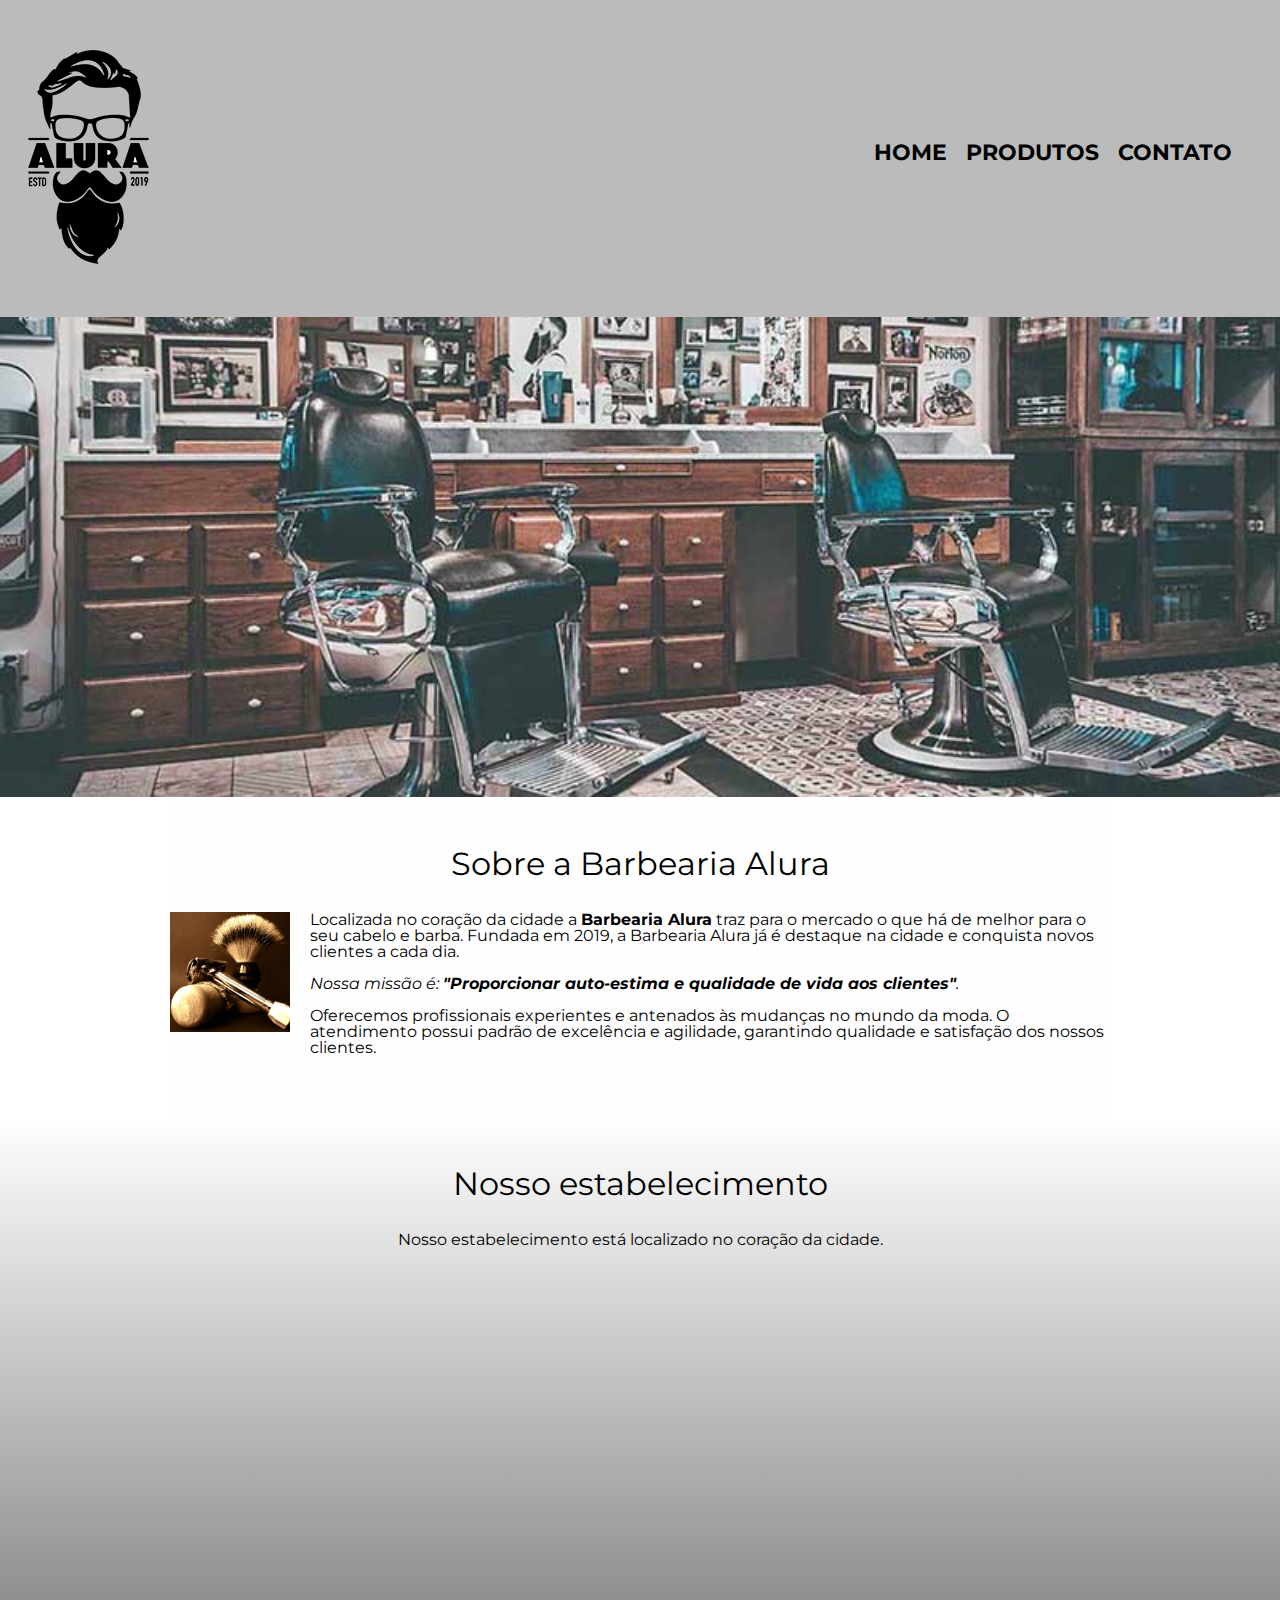
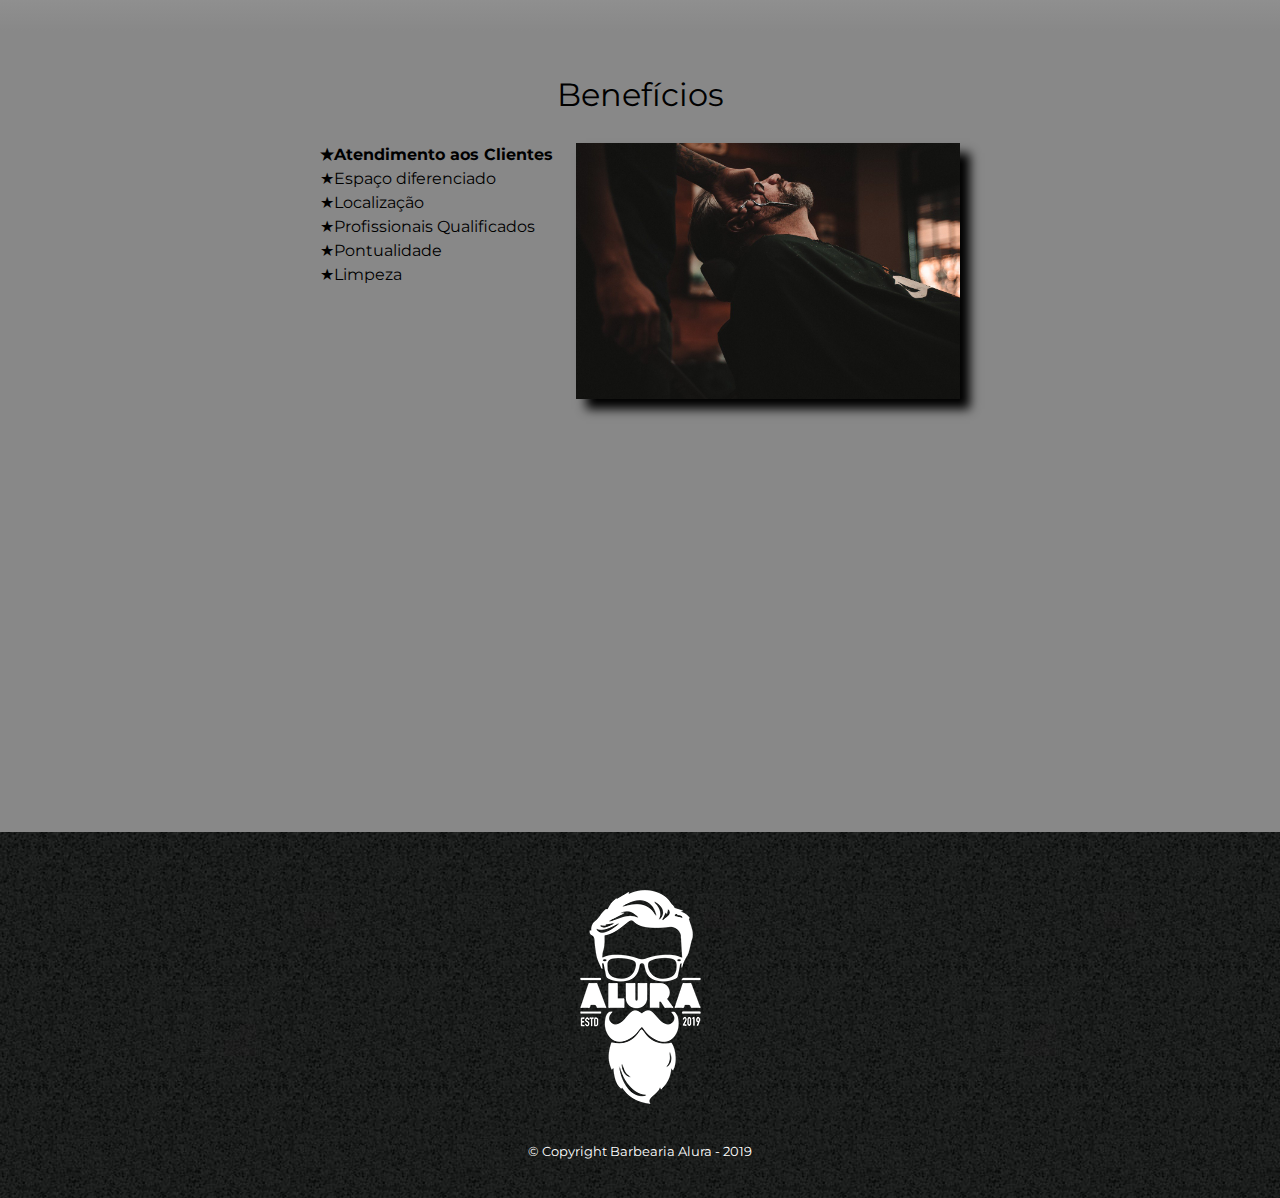
<file: index.html>
<!DOCTYPE html>
<html lang="pt-br">
	<head>
		<meta charset="UTF-8">
		<meta name="viewport" content="width=device-width">
		<title>Barbearia Alura</title>
		
		<link rel="stylesheet" href="reset.css">
		<link rel="stylesheet" href="style.css">
		<link href="https://fonts.googleapis.com/css?family=Montserrat&display=swap" rel="stylesheet">
	</head>

	<body>
		<header>
			<div class="caixa">
				<h1><img src="logo.png" alt="Logo da Barbearia Alura"></h1>

				<nav>
					<ul>
						<li><a href="index.html">Home</a></li>
						<li><a href="produtos.html">Produtos</a></li>
						<li><a href="contato.html">Contato</a></li>
					</ul>
				</nav>
			</div>
		</header>

		<img class="banner" src="banner.jpg" alt="Ambiente da barbearia">
		
		<main>	
			<section class="principal">
				<h2 class="titulo-principal">Sobre a Barbearia Alura</h2>

				<img src="utensilios.jpg" class="utensilios" alt="imagem de utensilios de barbearia">
		 
				<p>Localizada no coração da cidade a <strong>Barbearia Alura</strong> traz para o mercado o que há de melhor para o seu cabelo e barba. Fundada em 2019, a Barbearia Alura já é destaque na cidade e conquista novos clientes a cada dia.</p>

				<p id="missao"><em>Nossa missão é: <strong>"Proporcionar auto-estima e qualidade de vida aos clientes"</strong>.</em></p>

				<p>Oferecemos profissionais experientes e antenados às mudanças no mundo da moda. O atendimento possui padrão de excelência e agilidade, garantindo qualidade e satisfação dos nossos clientes.</p>
			</section>

			<section class="mapa">
				<h3 class="titulo-principal">Nosso estabelecimento</h3>
				<p>Nosso estabelecimento está localizado no coração da cidade.</p>

				<div class="mapa-conteudo">
					<iframe src="https://www.google.com/maps/embed?pb=!1m18!1m12!1m3!1d2987.158267946418!2d-46.63266308512169!3d-23.588489175894736!2m3!1f0!2f0!3f0!3m2!1i1024!2i768!4f13.1!3m3!1m2!1s0x94ce5a2b2ed7f3a1%3A0xab35da2f5ca62674!2sCaelum%20-%20Education%20and%20Innovation!5e0!3m2!1sen!2sbr!4v1662064870579!5m2!1sen!2sbr" width="100%" height="300px" style="border:0;" allowfullscreen="" loading="lazy" referrerpolicy="no-referrer-when-downgrade"></iframe>
				</div>
			</section>

			<section class="beneficios">
				<h3 class="titulo-principal">Benefícios</h3>
				<div class="conteudo-beneficios">
					<ul class="lista-beneficios">
						<li class="itens">Atendimento aos Clientes</li>
						<li class="itens">Espaço diferenciado</li>
						<li class="itens">Localização</li>
						<li class="itens">Profissionais Qualificados</li>
						<li class="itens">Pontualidade</li>
						<li class="itens">Limpeza</li>
					</ul><img src="beneficios.jpg" class="imagem-beneficios">
				</div>

				<div class="video">
					<iframe width="100%" height="315" src="https://www.youtube.com/embed/wcVVXUV0YUY" title="YouTube video player" frameborder="0" allow="accelerometer; autoplay; clipboard-write; encrypted-media; gyroscope; picture-in-picture" allowfullscreen></iframe>
				</div>
			</section>
		</main>
		<footer>
			<img src="logo-branco.png" alt="Logo da Barbearia Alura">
			<p class="copyright">&copy; Copyright Barbearia Alura - 2019</p>
		</footer>
	</body>
</html>
</file>
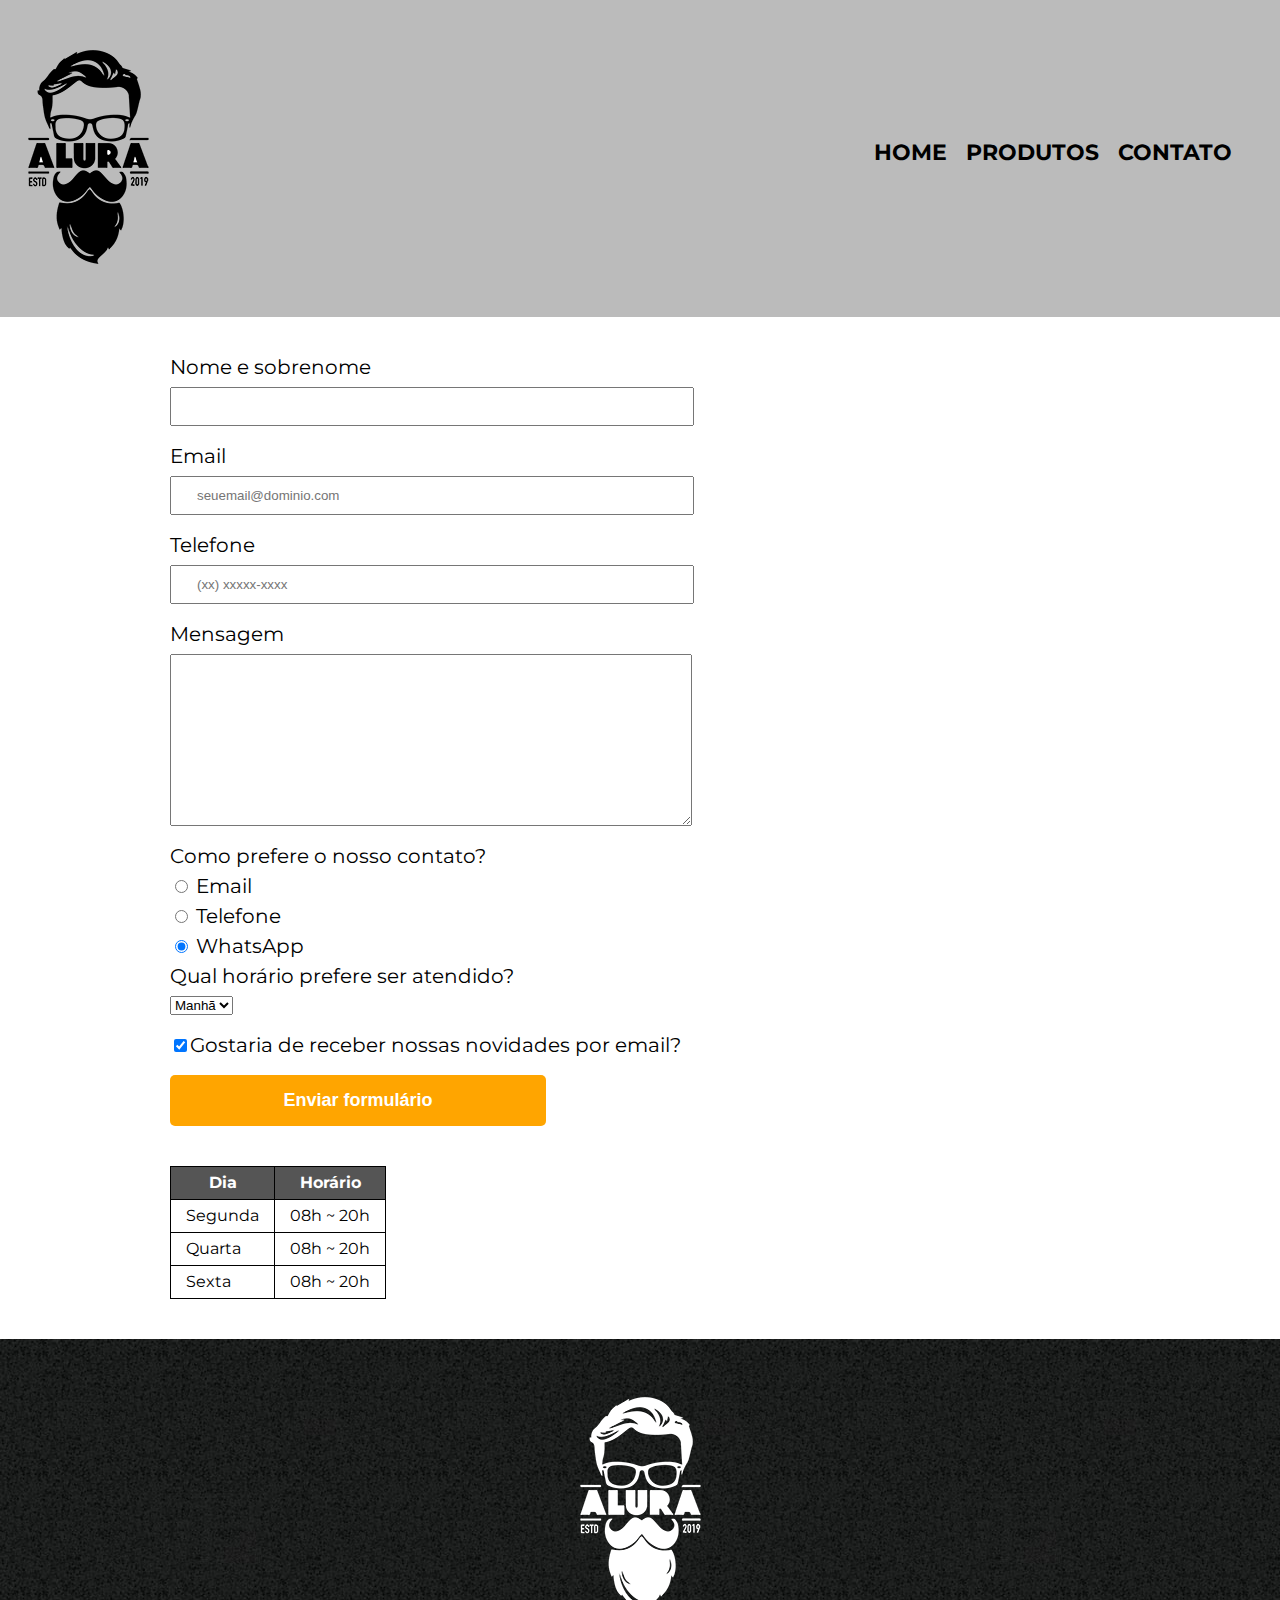
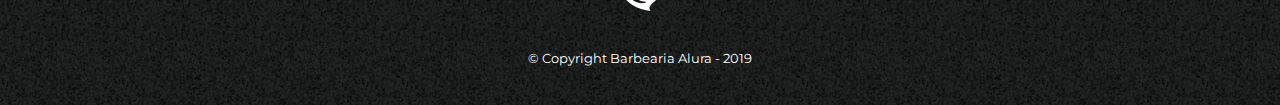
<file: contato.html>
<!DOCTYPE html>
<html lang="pt-br">
	<head>
		<meta charset="UTF-8">
		<meta name="viewport" content="width=device-width">
		<title>Contato - Barbearia Alura</title>

		<link rel="stylesheet" href="reset.css">
		<link rel="stylesheet" href="style.css">
		<link href="https://fonts.googleapis.com/css?family=Montserrat&display=swap" rel="stylesheet">
	</head>
	<body>
		<header>
			<div class="caixa">
				<h1><img src="logo.png" alt="Logo da Barbearia Alura"></h1>

				<nav>
					<ul>
						<li><a href="index.html">Home</a></li>
						<li><a href="produtos.html">Produtos</a></li>
						<li><a href="contato.html">Contato</a></li>
					</ul>
				</nav>
			</div>
		</header>

		<main class="principal-contato">
			<form>
				<label for="nomesobrenome">Nome e sobrenome</label>
				<input type="text" id="nomesobrenome" class="input-padrao" required>

				<label for="email">Email</label>
				<input type="text" id="email" class="input-padrao" required placeholder="seuemail@dominio.com">

				<label for="telefone">Telefone</label>
				<input type="text" id="telefone" class="input-padrao" required placeholder="(xx) xxxxx-xxxx">

				<label for="mensagem">Mensagem</label>
				<textarea cols="70" rows="10" id="mensagem" class="input-padrao" required></textarea>

				<fieldset>
					<legend>Como prefere o nosso contato?</legend>
					<label for="radio-email"><input type="radio" name="contato" value="email" id="radio-email"> Email</label>
					
					<label for="radio-telefone"><input type="radio" name="contato" value="telefone" id="radio-telefone"> Telefone</label>
					
					<label for="radio-whatsapp"><input type="radio" name="contato" value="whatsapp" id="radio-whatsapp" checked> WhatsApp</label>
				</fieldset>

				<fieldset>
					<legend>Qual horário prefere ser atendido?</legend>
					<select>
						<option>Manhã</option>
						<option>Tarde</option>
						<option>Noite</option>
					</select>
				</fieldset>

				<label class="checkbox"><input type="checkbox" checked>Gostaria de receber nossas novidades por email?</label>

				<input type="submit" value="Enviar formulário" class="enviar">
			</form>

			<table>
				<thead>
					<tr>
						<th>Dia</th>
						<th>Horário</th>
					</tr>
				</thead>
				<tbody>
					<tr>
						<td>Segunda</td>
						<td>08h ~ 20h</td>
					</tr>
					<tr>
						<td>Quarta</td>
						<td>08h ~ 20h</td>
					</tr>
					<tr>
						<td>Sexta</td>
						<td>08h ~ 20h</td>
					</tr>
				</tbody>
			</table>
		</main>

		<footer>
			<img src="logo-branco.png" alt="Logo da Barbearia Alura">
			<p class="copyright">&copy; Copyright Barbearia Alura - 2019</p>
		</footer>
	</body>
</html>
</file>
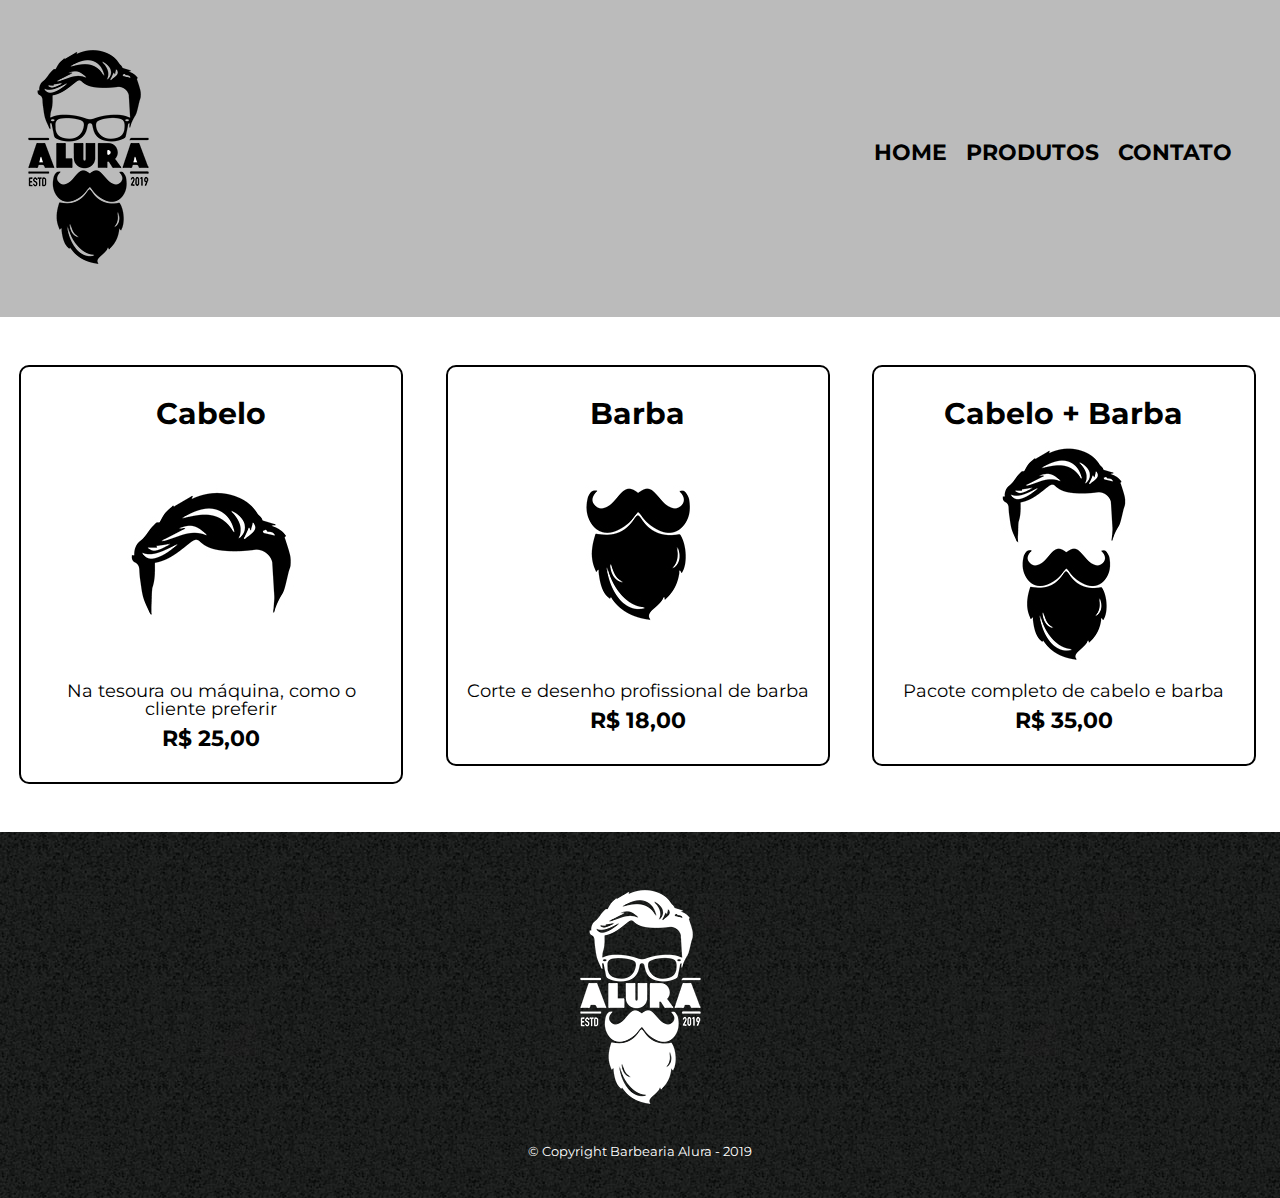
<file: produtos.html>
<!DOCTYPE html>
<html lang="pt-br">
	<head>
		<meta charset="UTF-8">
		<meta name="viewport" content="width=device-width">
		<title>Produtos - Barbearia Alura</title>

		<link rel="stylesheet" href="reset.css">
		<link rel="stylesheet" href="style.css">
		<link href="https://fonts.googleapis.com/css?family=Montserrat&display=swap" rel="stylesheet">
	</head>
	<body>
		<header>
			<div class="caixa">
				<h1><img src="logo.png"></h1>

				<nav>
					<ul>
						<li><a href="index.html">Home</a></li>
						<li><a href="produtos.html">Produtos</a></li>
						<li><a href="contato.html">Contato</a></li>
					</ul>
				</nav>
			</div>
		</header>

		<main>
			<ul class="produtos">
				<li>
					<h2>Cabelo</h2>
					<img src="cabelo.jpg">
					<p class="produto-descricao">Na tesoura ou máquina, como o cliente preferir</p>
					<p class="produto-preco">R$ 25,00</p>
				</li>
				<li>
					<h2>Barba</h2>
					<img src="barba.jpg">
					<p class="produto-descricao">Corte e desenho profissional de barba</p>
					<p class="produto-preco">R$ 18,00</p>
				</li>
				<li>
					<h2>Cabelo + Barba</h2>
					<img src="cabelo+barba.jpg">
					<p class="produto-descricao">Pacote completo de cabelo e barba</p>
					<p class="produto-preco">R$ 35,00</p>
				</li>
			</ul>
		</main>

		<footer>
			<img src="logo-branco.png">
			<p class="copyright">&copy; Copyright Barbearia Alura - 2019</p>
		</footer>
	</body>
</html>
</file>
<file: style.css>
body {
    font-family: 'Montserrat', sans-serif;
}

header {
	background: #BBBBBB;
	padding: 2em 0;
}

.caixa {
	position: relative;
	width: auto;
	margin: 0 auto;
}

nav {
	position: absolute;
	top: 110px;
	right: 3em;
}

nav li {
	display: inline;
	margin: 0 0 0 15px;
}

nav a {
	text-transform: uppercase;
	color: #000000;
	font-weight: bold;
	font-size: 22px;
	text-decoration: none;
}

nav a:hover {
	color: #C78C19;
	text-decoration: underline;
}

.produtos {
	width: auto;
	margin: 0 auto;
	padding: 3em 0;
}

.produtos li {
	display: inline-block;
	text-align: center;
	width: 30%;
	vertical-align: top;
	margin: 0 1.5%;
	padding: 2em 1em;
	box-sizing: border-box;
	border: 2px solid #000000;
	border-radius: 10px;
}

.produtos li:hover {
	border-color: #C78C19;
}

.produtos li:active {
	border-color: #088C19;	
}

.produtos li:hover h2 {
	font-size: 34px;
}

.produtos h2 {
	font-size: 30px;
	font-weight: bold;
}

.produto-descricao {
	font-size: 18px;
}

.produto-preco {
	font-size: 22px;
	font-weight: bold;
	margin-top: 10px;
}

footer {
	text-align: center;
	background: url("bg.jpg");
	padding: 40px 0;
}

.copyright {
	color: #FFFFFF;
	font-size: 13px;
	margin: 20px 0 0;
}

.principal-contato {
	width: 940px;
	margin: 0 auto;
}

form {
	margin: 40px 0;
}

form label, form legend {
	display:block;
	font-size: 20px;
	margin: 0 0 10px;
}

.input-padrao {
	display: block;
	margin: 0 0 20px;
	padding: 10px 25px;
	width: 50%;
}

.checkbox {
	margin: 20px 0;
}

.enviar {
	width: 40%;
	padding: 15px;
	background: orange;
	color: white;
	font-weight: bold;
	font-size: 18px;
	border: none;
	border-radius: 5px;
	cursor: pointer;
}

.enviar:hover {
	background: darkorange;
	transition: 1s all;
	transform: scale(1.2);
}

table {
	margin: 20px 0 40px;
}

thead {
	background: #555555;
	color: white;
	font-weight: bold;
}

td, th {
	border: 1px solid #000000;
	padding: 8px 15px;
}

/* css da página inicial */
.banner {
	width: 100%;
}

.titulo-principal {
	text-align: center;
	font-size: 2em;
	margin: 0 0 1em;
	clear: left;
}

.principal {
	padding: 3em 0;
	background: #FEFEFE;
	width: 940px;
	margin: 0 auto;
}

.principal p {
	margin: 0 0 1em;
}

.principal strong {
	font-weight: bold;
}

.principal em {
	font-style: italic;
}

.utensilios {
	width: 120px;
	float: left;
	margin: 0 20px 20px 0;
}

.beneficios {
	padding: 3em 0;
	background: #888888;
}

.conteudo-beneficios {
	width: 640px;
	margin: 0 auto;
}

.lista-beneficios {
	width: 40%;
	display: inline-block;
	vertical-align: top;
}

.itens {
	line-height: 1.5;
}

.itens:first-child {
	font-weight: bold;
}

.itens:before {
	content: "★";
}

.imagem-beneficios {
	width: 60%;
	opacity: 1;
	transition: 400ms;
	box-shadow: 10px 10px 10px #000000;
}

.imagem-beneficios:hover {
	opacity: 0.9;	
}

.mapa {
	padding: 3em 0;
	background: linear-gradient(#fefefe, #888888);
}

.mapa-conteudo {
	width: 940px;
	margin: 0 auto;
}

.mapa p {
	margin: 0 0 2em;
	text-align: center;
}

.video {
	width: 560px;
	margin: 2em auto;
}

@media screen and (max-width: 480px) {
	.caixa, .principal, .conteudo-beneficios, .mapa-conteudo, .video{
		width: auto; 
	}

	h1 {
		text-align: center;
	}

	nav {
		position: static;
	}

	.lista-beneficios, .imagem-beneficios {
		width: 100%;
	}

	.produtos li {
		text-align: center;
		width: 80%;
		vertical-align: top;
		margin: 10px auto 10px auto;
		padding: 2em 1em;
		box-sizing: border-box;
		border: 2px solid #000000;
		border-radius: 10px;
		display: block;
	}

	.produtos img {
		width: 100%;
	}

	.principal-contato {
		width: auto;
		margin: 0 auto 0 10%;
	}

	.enviar {
	width: 40%;
	padding: 1em;
	background: orange;
	color: white;
	font-weight: bold;
	font-size: 15px;
	border: none;
	border-radius: 5px;
	cursor: pointer;
}
}
</file>
